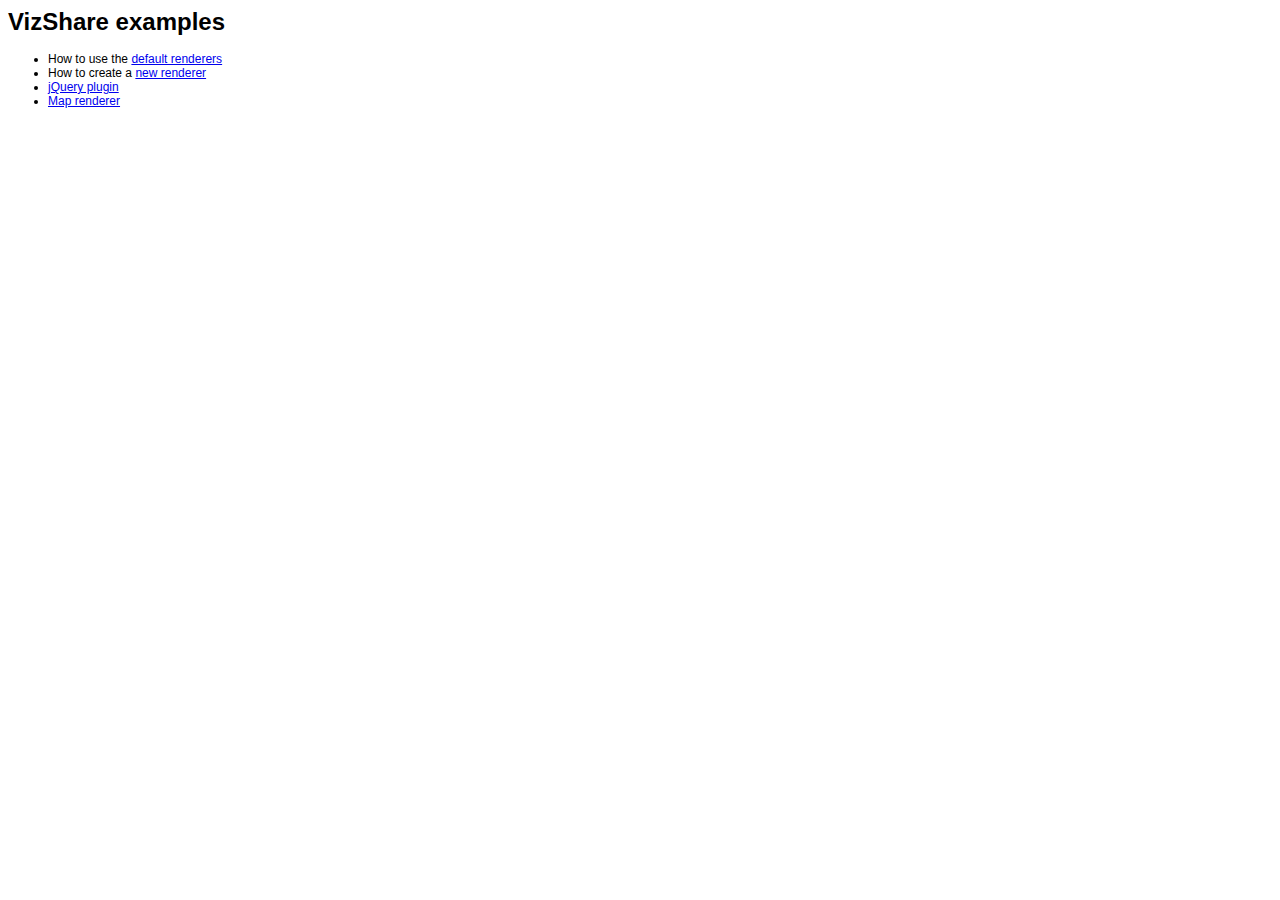
<file: examples/index.html>
<html>
    <head>
        <title>VizShare - Examples</title>
        <link rel="stylesheet" type="text/css" href="css/site.css">
    </head>
    <body>
        <h1>VizShare examples</h1>
        <p>
            <ul>
                <li>
                    How to use the <a href="default_renderers.html">default renderers</a>
                </li>
                <li>
                    How to create a <a href="new_renderer.html">new renderer</a>
                </li>
                <li>
                    <a href="jquery_plugin.html">jQuery plugin</a>
                </li>
                <li>
                    <a href="geo_leaflet.html">Map renderer</a>
                </li>
            </ul>
        </p>
    </body>
</html>
</file>
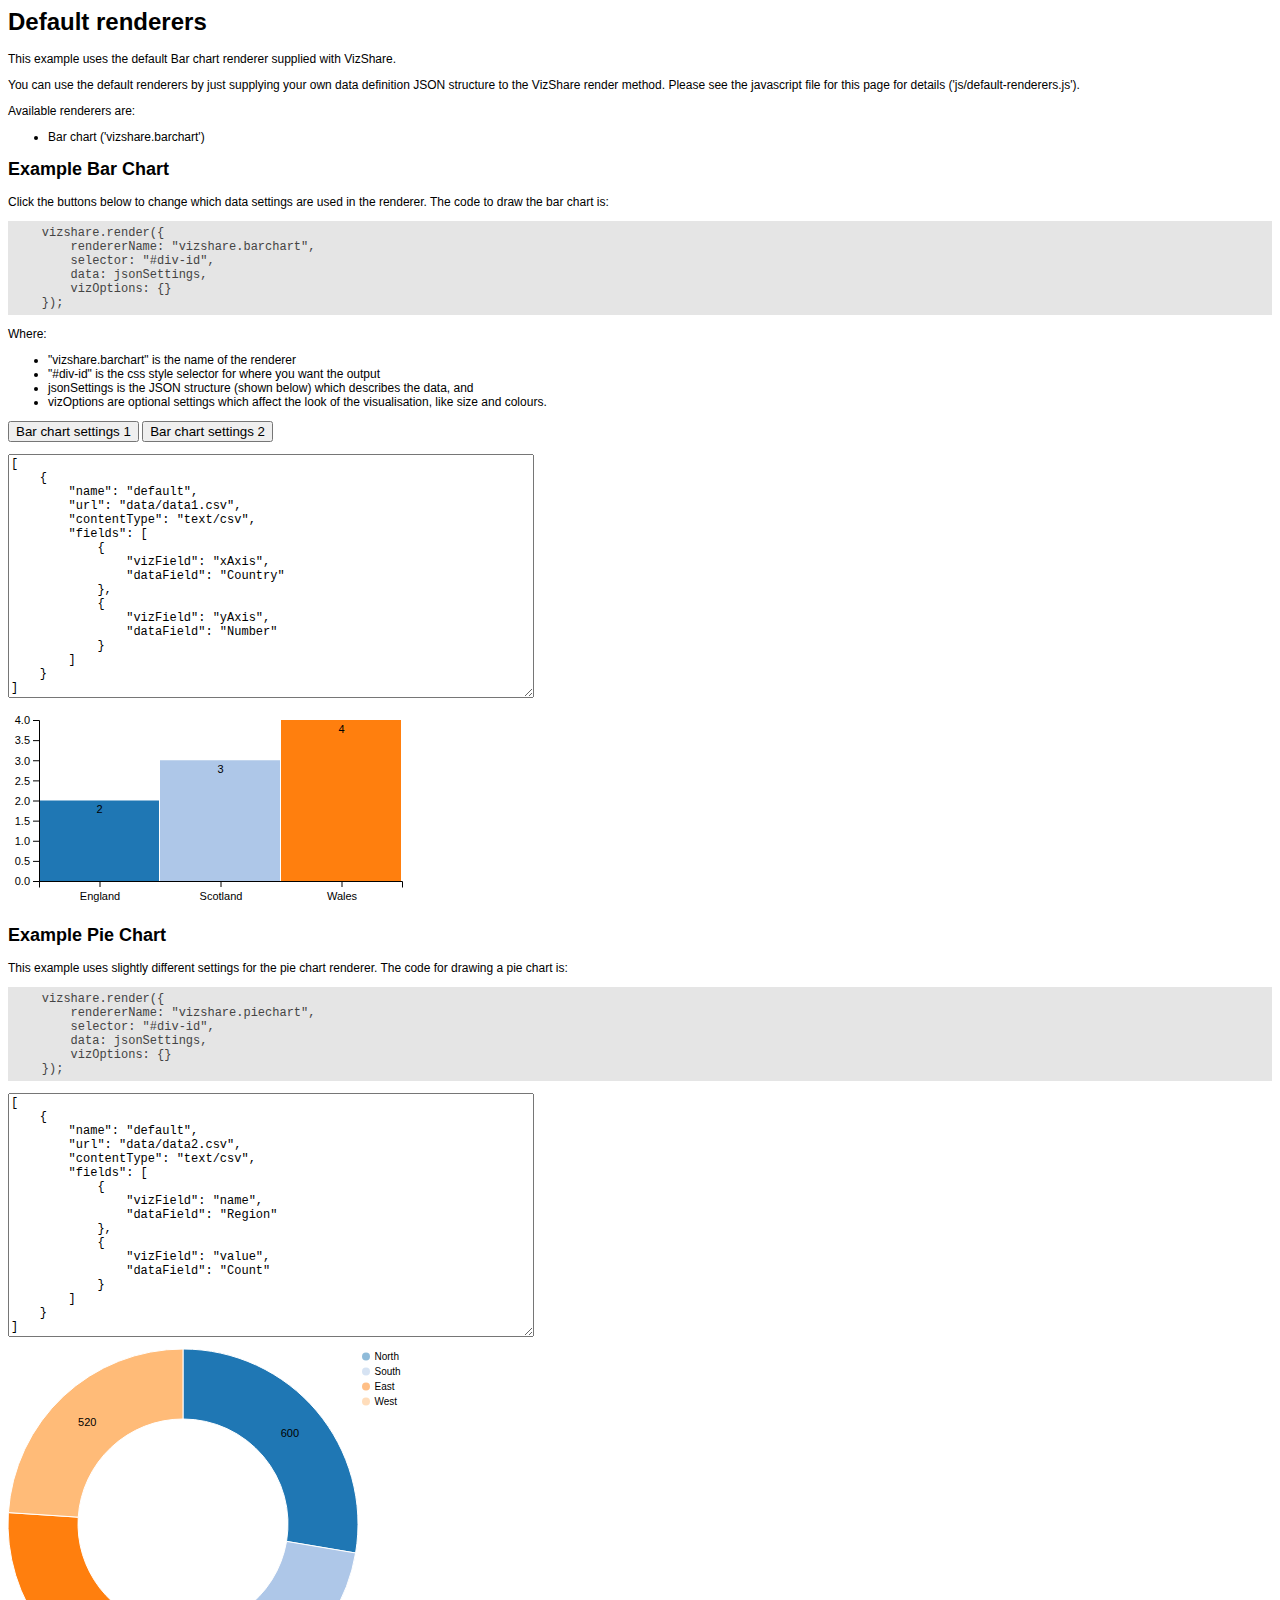
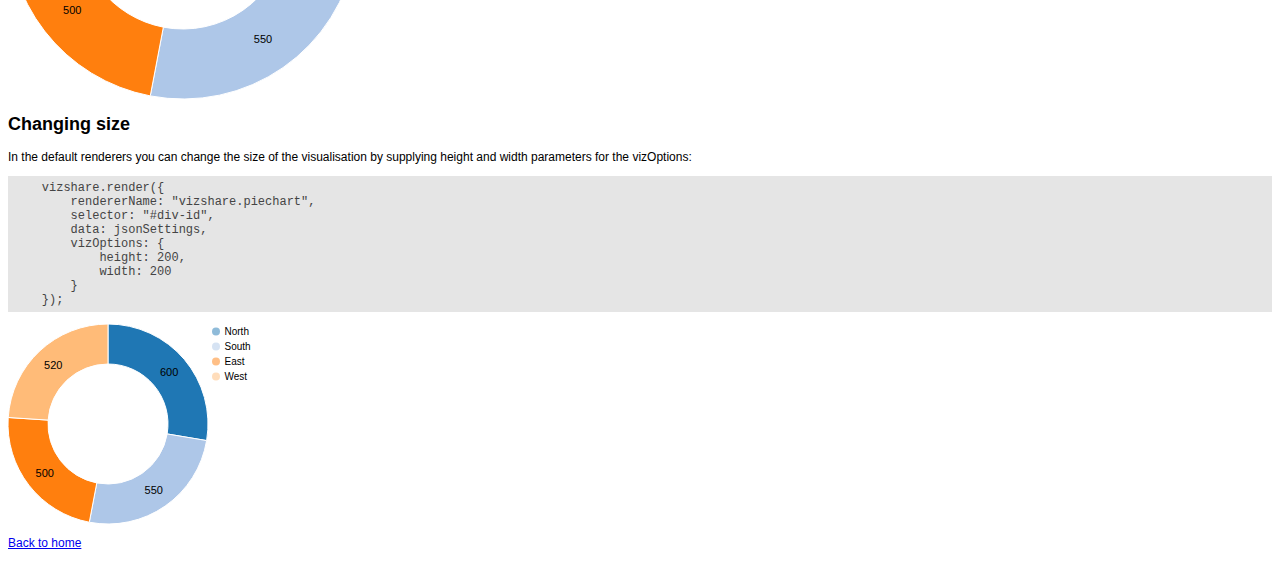
<file: examples/default_renderers.html>
<html>
    <head>
        <title>VizShare - Examples</title>
        <link rel="stylesheet" type="text/css" href="css/site.css">
    </head>
    <body>
        <h1>Default renderers</h1>
        <p>
            This example uses the default Bar chart renderer supplied with VizShare.
        </p>
        <p>
            You can use the default renderers by just supplying your own data definition
            JSON structure to the VizShare render method. Please see the javascript file
            for this page for details ('js/default-renderers.js').
        </p>
        <p>
            Available renderers are:
            <ul>
                <li>Bar chart ('vizshare.barchart')</li>
            </ul>
        </p>
        <h2>Example Bar Chart</h2>
        <p>
            Click the buttons below to change which data settings are used in
            the renderer. The code to draw the bar chart is:
        </p>
        <pre class="code">
    vizshare.render({
        rendererName: "vizshare.barchart",
        selector: "#div-id",
        data: jsonSettings,
        vizOptions: {}
    });</pre>
        <p>
            Where:
            <ul>
                <li>"vizshare.barchart" is the name of the renderer</li>
                <li>"#div-id" is the css style selector for where you want the output</li>
                <li>jsonSettings is the JSON structure (shown below) which describes the data, and</li>
                <li>vizOptions are optional settings which affect the look of the visualisation, like size and colours.</li>
            </ul>
        </p>
        <p>
            <button id="btnSettings1">Bar chart settings 1</button>
            <button id="btnSettings2">Bar chart settings 2</button>
        </p>
        <p>
            <textarea id="settings" class="settings-text" rows="17" cols="70"></textarea>
        </p>
        <div id="output"></div>
        <h2>Example Pie Chart</h2>
        <p>
            This example uses slightly different settings for the pie chart renderer.
            The code for drawing a pie chart is:
            <pre class="code">
    vizshare.render({
        rendererName: "vizshare.piechart",
        selector: "#div-id",
        data: jsonSettings,
        vizOptions: {}
    });</pre>
        </p>
        <p>
            <textarea id="settings-pie" class="settings-text" rows="17" cols="70"></textarea>
        </p>
        <div id="output-pie"></div>

        <h2>Changing size</h2>
        <p>
            In the default renderers you can change the size of the visualisation by
            supplying height and width parameters for the vizOptions:
            <pre class="code">
    vizshare.render({
        rendererName: "vizshare.piechart",
        selector: "#div-id",
        data: jsonSettings,
        vizOptions: {
            height: 200,
            width: 200
        }
    });</pre>
        </p>
        <div id="output-pie-small"></div>

        <p>
            <a href="index.html">Back to home</a>
        </p>

        <!-- Scripts -->
        <script src="js/jquery-1.7.1.js"></script>
        <script src="../lib/d3.min.js"></script>
        <script src="../lib/vega.min.js"></script>
        <script src="../vizshare-0.1.0.js"></script>
        <script src="../lib/vizshare-renderers-0.1.0.js"></script>
        <script src="js/default-renderers.js"></script>
    </body>
</html>
</file>
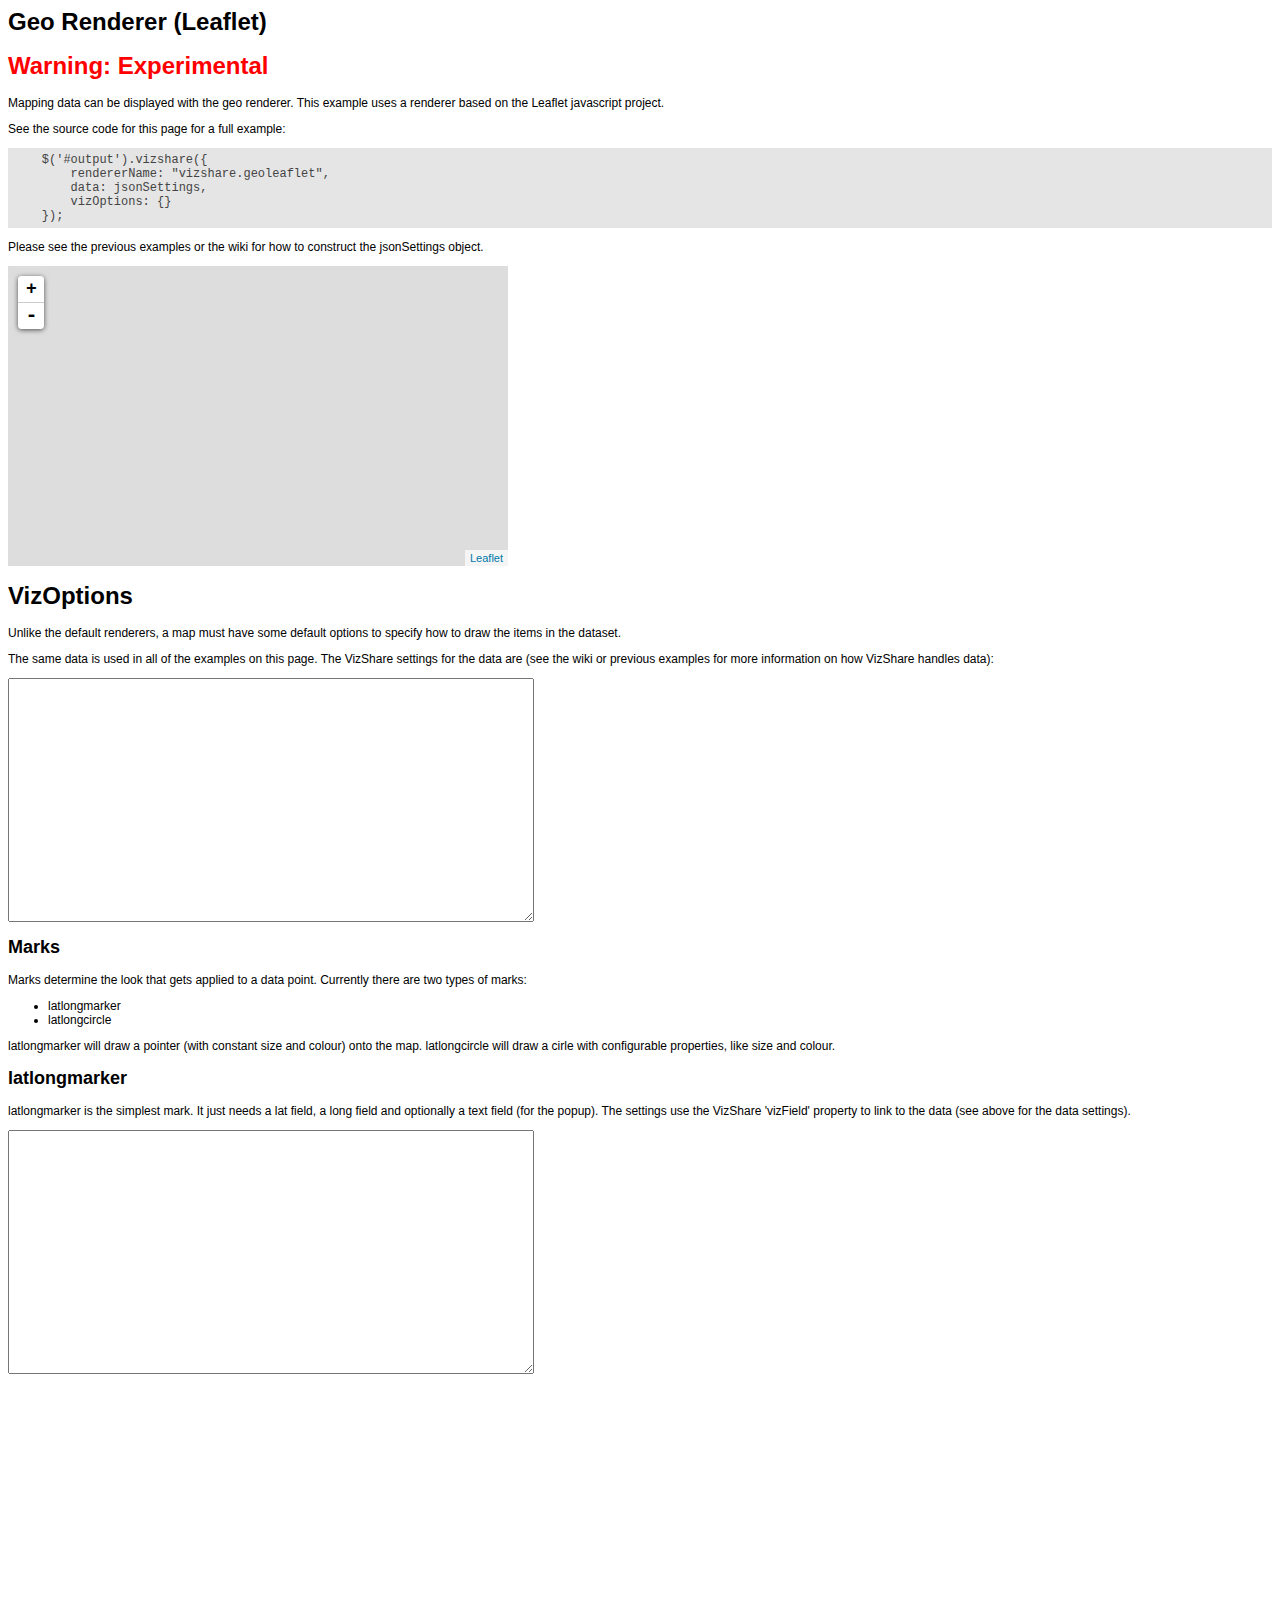
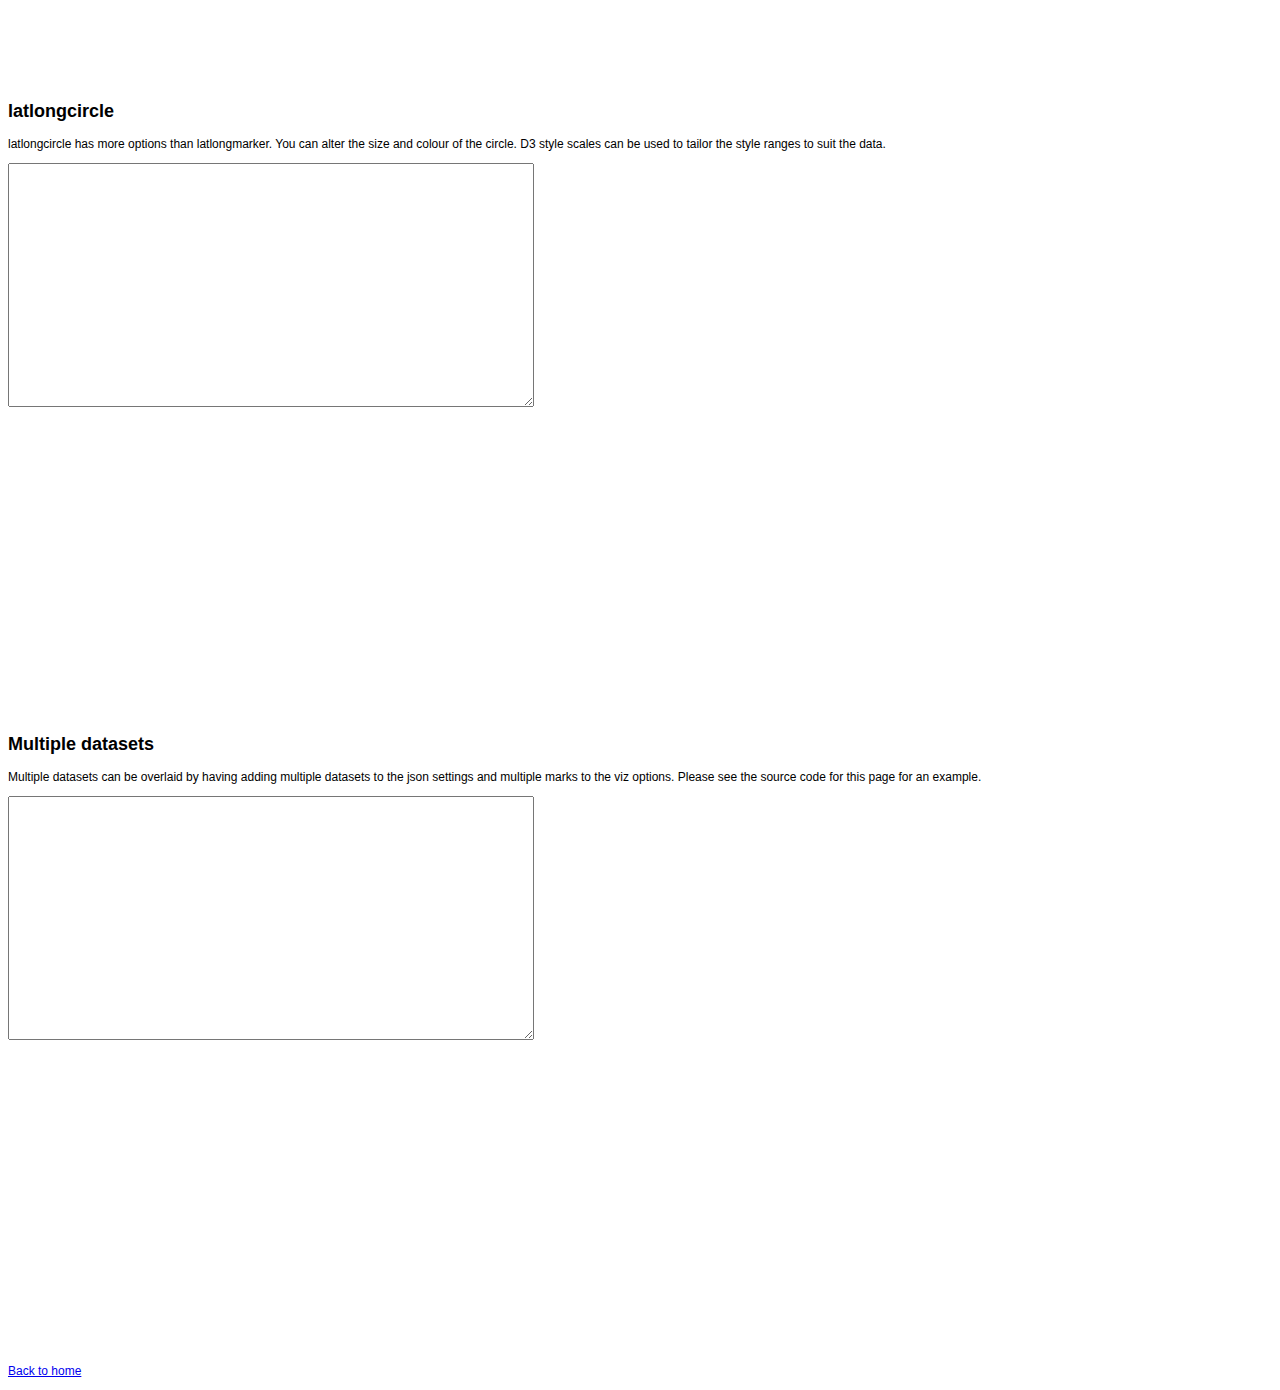
<file: examples/geo_leaflet.html>
<html>
    <head>
        <title>VizShare - Examples</title>
        <link rel="stylesheet" type="text/css" href="css/site.css">
        <link rel="stylesheet" href="../lib/leaflet-0.7.3/leaflet.css" />
    </head>
    <body>
        <h1>Geo Renderer (Leaflet)</h1>
        <h1 style="color: Red">Warning: Experimental</h1>
        <p>
            Mapping data can be displayed with the geo renderer. This example
            uses a renderer based on the Leaflet javascript project.
        </p>
        <p>
            See the source code for this page for a full example:
        </p>
        <pre class="code">
    $('#output').vizshare({
        rendererName: "vizshare.geoleaflet",
        data: jsonSettings,
        vizOptions: {}
    });</pre>
        <p>
            Please see the previous examples or the wiki for how to construct 
            the jsonSettings object.
        </p>
        <div id="output" style="height:300px;width:500px"></div>

        <h1>VizOptions</h1>
        <p>
            Unlike the default renderers, a map must have some default options to
            specify how to draw the items in the dataset.
        </p>
        <p>
            The same data is used in all of the examples on this page. The VizShare
            settings for the data are (see the wiki or previous examples for more
            information on how VizShare handles data):
        </p>
        <p>
            <textarea id="data-settings" class="settings-text" rows="17" cols="70"></textarea>
        </p>

        <h2>Marks</h2>
        <p>
            Marks determine the look that gets applied to a data point. Currently
            there are two types of marks:
            <ul>
                <li>latlongmarker</li>
                <li>latlongcircle</li>
            </ul>
            latlongmarker will draw a pointer (with constant size and colour) onto
            the map. latlongcircle will draw a cirle with configurable properties,
            like size and colour. 
        </p>

        <h2>latlongmarker</h2>
        <p>
            latlongmarker is the simplest mark. It just needs a lat field,
            a long field and optionally a text field (for the popup). The settings
            use the VizShare 'vizField' property to link to the data (see above for
            the data settings). 
        </p>
        <p>
            <textarea id="settings-marker" class="settings-text" rows="17" cols="70"></textarea>
            <div id="output-marker" style="height:300px;width:500px"></div>
        </p>

        <h2>latlongcircle</h2>
        <p>
            latlongcircle has more options than latlongmarker. You can alter the size and colour
            of the circle. D3 style scales can be used to tailor the style ranges to suit the
            data. 
        </p>
        <p>
            <textarea id="settings-circle" class="settings-text" rows="17" cols="70"></textarea>
            <div id="output-circle" style="height:300px;width:500px"></div>
        </p>

        <h2>Multiple datasets</h2>
        <p>
            Multiple datasets can be overlaid by having adding multiple datasets to the json
            settings and multiple marks to the viz options. Please see the source code for this
            page for an example.
        </p>
        <p>
            <textarea id="settings-multidata" class="settings-text" rows="17" cols="70"></textarea>
            <div id="output-multidata" style="height:300px;width:500px"></div>
        </p>

        <p>
            <a href="index.html">Back to home</a>
        </p>

        <!-- Scripts -->
        <script src="js/jquery-1.7.1.js"></script>
        <script src="../lib/d3.min.js"></script>
        <script src="http://d3js.org/queue.v1.min.js"></script>
        <!--<script src="../lib/vega.min.js"></script>-->
        <script src="../lib/leaflet-0.7.3/leaflet.js"></script>
        <script src="../vizshare-0.1.0.js"></script>
        <script src="../lib/vizshare-renderer-geoleaflet-0.1.0.js"></script>
        <script>
            $(document).ready(function () {
                // Set the data mapping
                var jsonSettings = {}, 
                    vizOptionsCircle = {},
                    vizOptionsMarker = {};

                jsonSettings = [
                    {
                        "name": "default",
                        "url": "data/geo_data.csv",
                        "contentType": "text/csv",
                        "fields": [
                            {
                                "vizField": "lat",
                                "dataField": "Lat"
                            },
                            {
                                "vizField": "long",
                                "dataField": "Long"
                            },
                            {
                                "vizField": "title",
                                "dataField": "Name"
                            },
                            {
                                "vizField": "value",
                                "dataField": "Value"
                            }
                        ]
                    }
                ];

                vizOptionsMarker = {
                    "marks": [
                        {
                            "type": "latlongmarker",
                            "from": {"data": "default"},
                            "properties": {
                                "enter": {
                                    "lat": {"vizField": "lat"},
                                    "long": {"vizField": "long"},
                                    "text": {"vizField": "title"}
                                }
                            }
                        }
                    ]
                };

                vizOptionsCircle = {
                    "scales": [
                        {
                            "name": "area",
                            "type": "linear",
                            "domain": {"data": "default", "vizField": "value"},
                            "range": [50000, 100000]
                        },
                        {
                            "name": "onetoten",
                            "type": "linear",
                            "domain": [1, 10],
                            "range": [50000, 1000000]
                        },
                        {
                            "name": "colours",
                            "type": "linear",
                            "domain": {"data": "default", "vizField": "value"},
                            "range": ["red", "blue"]
                        },
                        {
                            "name": "coloursonetoten",
                            "type": "linear",
                            "domain": [1, 10],
                            "range": ["red", "blue"]
                        }
                    ],
                    "marks": [
                        {
                            "type": "latlongcircle",
                            "from": {"data": "default"},
                            "properties": {
                                "enter": {
                                    "lat": {"vizField": "lat"},
                                    "long": {"vizField": "long"},
                                    "size": {"scale": "onetoten", "vizField": "value"},
                                    "text": {"vizField": "title"},
                                    "fill": {"scale": "colours", "vizField": "value"}
                                }
                            }
                        }
                    ]
                };

                // Render with jQuery plugin
                $('#output').vizshare({
                    rendererName: "vizshare.geoleaflet",
                    data: jsonSettings,
                    vizOptions: vizOptionsCircle
                });

                // Show demo settings
                var settingsStr = JSON.stringify(jsonSettings, null, 4);
                $("#data-settings").text(settingsStr);

                // Marker
                settingsStr = JSON.stringify(vizOptionsMarker, null, 4);
                $("#settings-marker").text(settingsStr);
                $('#output-marker').vizshare({
                    rendererName: "vizshare.geoleaflet",
                    data: jsonSettings,
                    vizOptions: vizOptionsMarker
                });

                // Circle
                settingsStr = JSON.stringify(vizOptionsCircle, null, 4);
                $("#settings-circle").text(settingsStr);
                $('#output-circle').vizshare({
                    rendererName: "vizshare.geoleaflet",
                    data: jsonSettings,
                    vizOptions: vizOptionsCircle
                });

                // Multidata
                jsonSettingsMultiData = [
                    {
                        "name": "default",
                        "url": "data/geo_data.csv",
                        "contentType": "text/csv",
                        "fields": [
                            {
                                "vizField": "lat",
                                "dataField": "Lat"
                            },
                            {
                                "vizField": "long",
                                "dataField": "Long"
                            },
                            {
                                "vizField": "title",
                                "dataField": "Name"
                            },
                            {
                                "vizField": "value",
                                "dataField": "Value"
                            }
                        ]
                    },
                    {
                        "name": "second",
                        "url": "data/geo_data2.csv",
                        "contentType": "text/csv",
                        "fields": [
                            {
                                "vizField": "lat",
                                "dataField": "Lat"
                            },
                            {
                                "vizField": "long",
                                "dataField": "Long"
                            },
                            {
                                "vizField": "title",
                                "dataField": "Name"
                            },
                            {
                                "vizField": "value",
                                "dataField": "Value"
                            }
                        ]
                    }
                ];

                var vizOptionsMultiData = {
                    "scales": [
                        {
                            "name": "area",
                            "type": "linear",
                            "domain": {"data": "default", "vizField": "value"},
                            "range": [50000, 100000]
                        },
                        {
                            "name": "onetoten",
                            "type": "linear",
                            "domain": [1, 10],
                            "range": [50000, 1000000]
                        },
                        {
                            "name": "colours",
                            "type": "linear",
                            "domain": {"data": "default", "vizField": "value"},
                            "range": ["red", "red"]
                        },
                        {
                            "name": "colours2",
                            "type": "linear",
                            "domain": {"data": "default", "vizField": "value"},
                            "range": ["blue", "blue"]
                        },
                        {
                            "name": "coloursonetoten",
                            "type": "linear",
                            "domain": [1, 10],
                            "range": ["red", "blue"]
                        }
                    ],
                    "marks": [
                        {
                            "type": "latlongcircle",
                            "from": {"data": "default"},
                            "properties": {
                                "enter": {
                                    "lat": {"vizField": "lat"},
                                    "long": {"vizField": "long"},
                                    //"size": {"scale": "onetoten", "vizField": "value"},
                                    "text": {"vizField": "title"},
                                    "fill": {"scale": "colours", "vizField": "value"}
                                }
                            }
                        },
                        {
                            "type": "latlongcircle",
                            "from": {"data": "second"},
                            "properties": {
                                "enter": {
                                    "lat": {"vizField": "lat"},
                                    "long": {"vizField": "long"},
                                    //"size": {"scale": "onetoten", "vizField": "value"},
                                    "text": {"vizField": "title"},
                                    "fill": {"scale": "colours2", "vizField": "value"}
                                }
                            }
                        }
                    ]
                };


                settingsStr = JSON.stringify(vizOptionsMultiData, null, 4);
                $("#settings-multidata").text(settingsStr);
                $('#output-multidata').vizshare({
                    rendererName: "vizshare.geoleaflet",
                    data: jsonSettingsMultiData,
                    vizOptions: vizOptionsMultiData
                });
            });
        </script>
    </body>
</html>
</file>
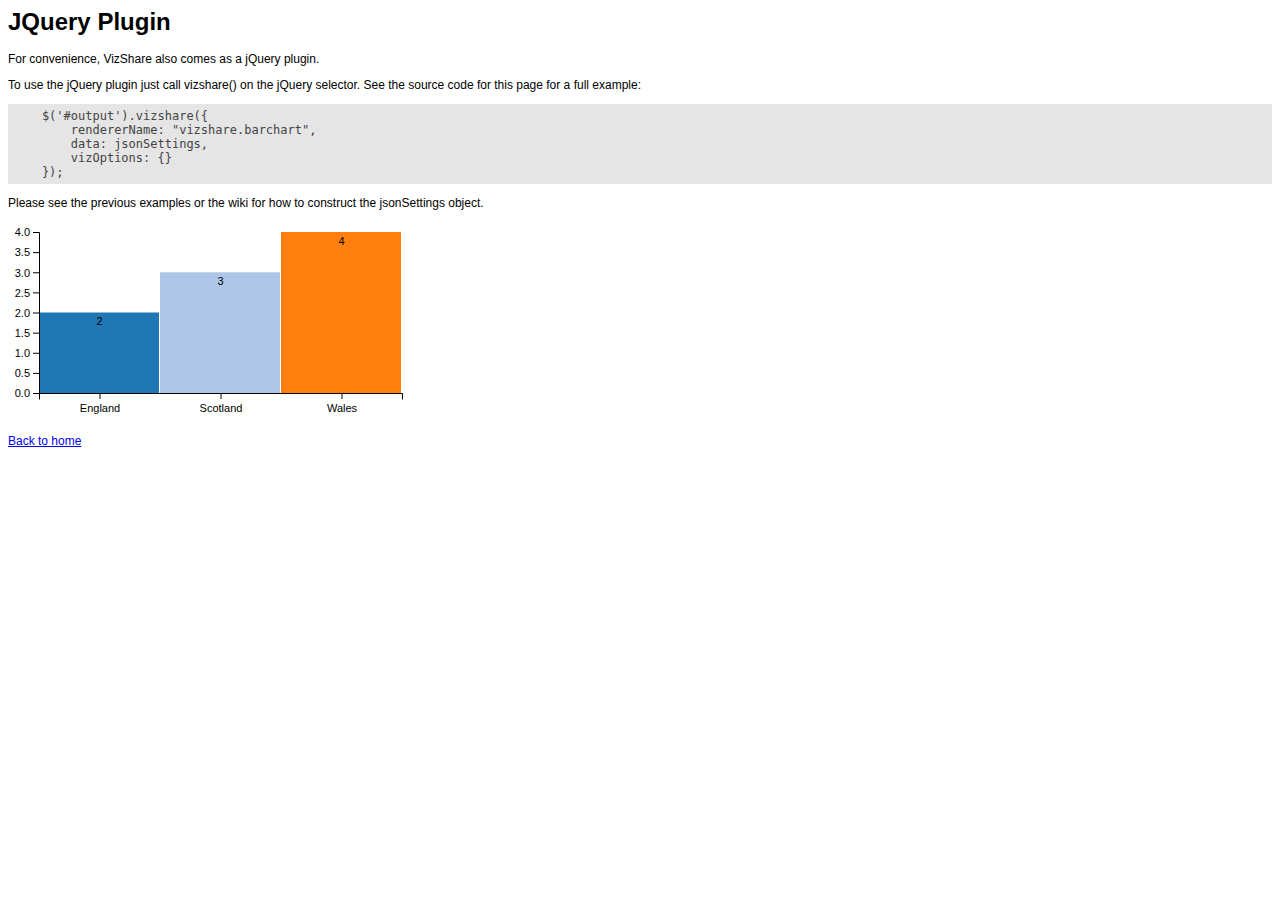
<file: examples/jquery_plugin.html>
<html>
    <head>
        <title>VizShare - Examples</title>
        <link rel="stylesheet" type="text/css" href="css/site.css">
    </head>
    <body>
        <h1>JQuery Plugin</h1>
        <p>
            For convenience, VizShare also comes as a jQuery plugin.
        </p>
        <p>
            To use the jQuery plugin just call vizshare() on the 
            jQuery selector. See the source code for this page for 
            a full example:
        </p>
        <pre class="code">
    $('#output').vizshare({
        rendererName: "vizshare.barchart",
        data: jsonSettings,
        vizOptions: {}
    });</pre>
        <p>
            Please see the previous examples or the wiki for how to construct 
            the jsonSettings object.
        </p>
        <div id="output"></div>

        <p>
            <a href="index.html">Back to home</a>
        </p>

        <!-- Scripts -->
        <script src="js/jquery-1.7.1.js"></script>
        <script src="../lib/d3.min.js"></script>
        <script src="../lib/vega.min.js"></script>
        <script src="../vizshare-0.1.0.js"></script>
        <script src="../lib/vizshare-renderers-0.1.0.js"></script>
        <script>
            $(document).ready(function () {
                // Set the data mapping
                var jsonSettings = [
                    {
                        "name": "default",
                        "url": "data/data1.csv",
                        "contentType": "text/csv",
                        "fields": [
                            {
                                "vizField": "xAxis",
                                "dataField": "Country"
                            },
                            {
                                "vizField": "yAxis",
                                "dataField": "Number"
                            }
                        ]
                    }
                ];

                // Render with jQuery plugin
                $('#output').vizshare({
                    rendererName: "vizshare.barchart",
                    data: jsonSettings,
                    vizOptions: {}
                });
            });
        </script>
    </body>
</html>
</file>
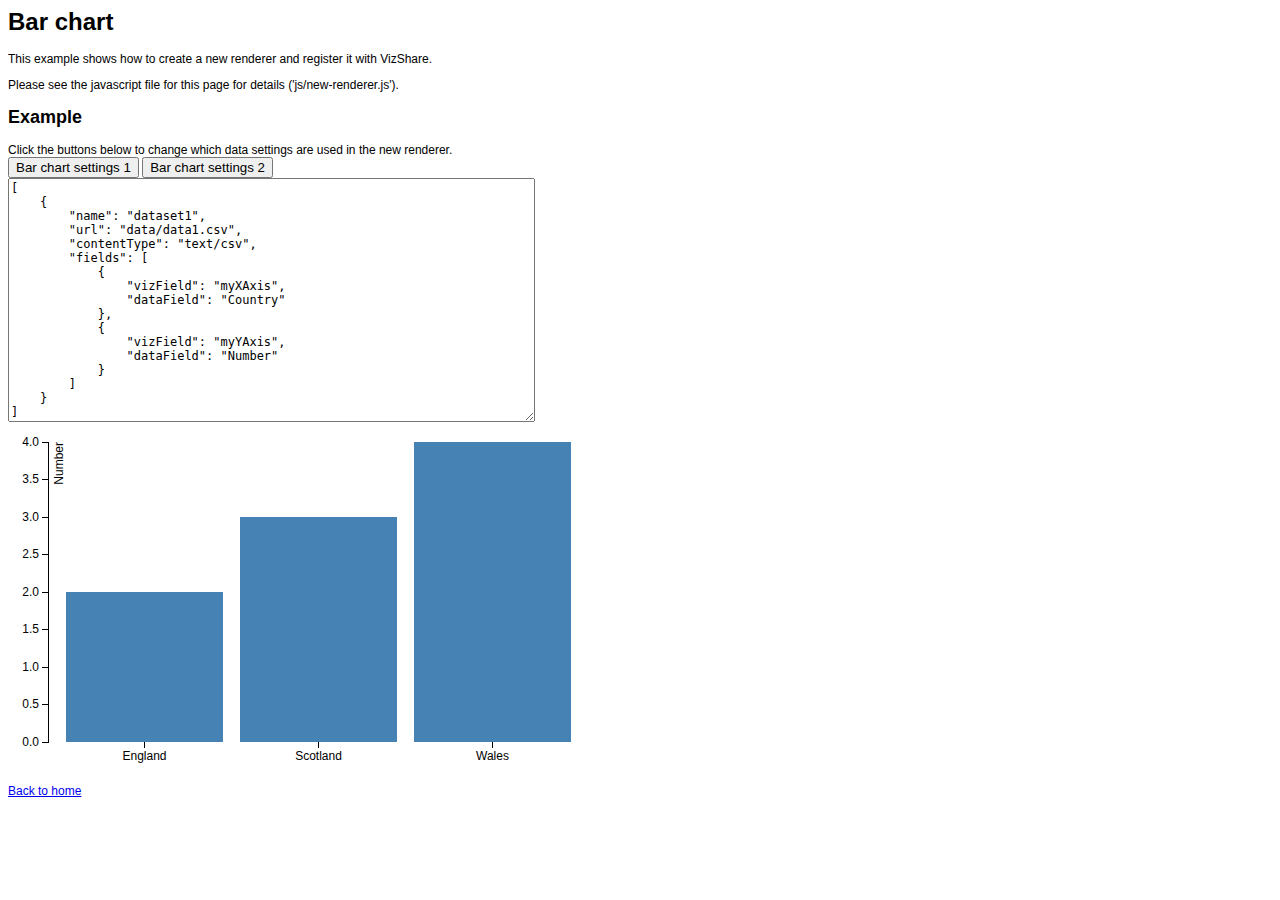
<file: examples/new_renderer.html>
<html>
    <head>
        <title>VizShare - Examples</title>
        <link rel="stylesheet" type="text/css" href="css/site.css">
        <style>

            .axis path,
            .axis line {
              fill: none;
              stroke: #000;
              shape-rendering: crispEdges;
            }

            .x.axis path {
              display: none;
            }

            .line {
              fill: none;
              stroke: steelblue;
              stroke-width: 1.5px;
            }

            .bar {
              fill: steelblue;
            }

            .settings-text {
                width: "600px";
            }

        </style>
    </head>
    <body>
        <h1>Bar chart</h1>
        <p>
            This example shows how to create a new renderer and register it with VizShare.
        </p>
        <p>
            Please see the javascript file for this page for details ('js/new-renderer.js').
        </p>
        <h2>Example</h2>
        <div>
          Click the buttons below to change which data settings are used in
          the new renderer.
        </div>
        <div>
            <button id="btnSettings1">Bar chart settings 1</button>
            <button id="btnSettings2">Bar chart settings 2</button>
        </div>
        <div>
            <textarea id="settings" class="settings-text" rows="17" cols="70"></textarea>
        </div>
        <div id="output"></div>

        <p>
            <a href="index.html">Back to home</a>
        </p>

        <!-- Scripts -->
        <script src="js/jquery-1.7.1.js"></script>
        <script src="../lib/d3.min.js"></script>
        <script src="../vizshare-0.1.0.js"></script>
        <script src="js/new-renderer.js"></script>
    </body>
</html>
</file>
<file: examples/css/site.css>
body {
    font: 12px sans-serif;
}

.code {
    font: 12px monospace;
    background-color: #e5e5e5;
    padding: 5px;
    color: #444444;
}

.settings-text {
	font-size: 12px;
}
</file>
<file: lib/leaflet-0.7.3/leaflet.css>
/* required styles */

.leaflet-map-pane,
.leaflet-tile,
.leaflet-marker-icon,
.leaflet-marker-shadow,
.leaflet-tile-pane,
.leaflet-tile-container,
.leaflet-overlay-pane,
.leaflet-shadow-pane,
.leaflet-marker-pane,
.leaflet-popup-pane,
.leaflet-overlay-pane svg,
.leaflet-zoom-box,
.leaflet-image-layer,
.leaflet-layer {
	position: absolute;
	left: 0;
	top: 0;
	}
.leaflet-container {
	overflow: hidden;
	-ms-touch-action: none;
	}
.leaflet-tile,
.leaflet-marker-icon,
.leaflet-marker-shadow {
	-webkit-user-select: none;
	   -moz-user-select: none;
	        user-select: none;
	-webkit-user-drag: none;
	}
.leaflet-marker-icon,
.leaflet-marker-shadow {
	display: block;
	}
/* map is broken in FF if you have max-width: 100% on tiles */
.leaflet-container img {
	max-width: none !important;
	}
/* stupid Android 2 doesn't understand "max-width: none" properly */
.leaflet-container img.leaflet-image-layer {
	max-width: 15000px !important;
	}
.leaflet-tile {
	filter: inherit;
	visibility: hidden;
	}
.leaflet-tile-loaded {
	visibility: inherit;
	}
.leaflet-zoom-box {
	width: 0;
	height: 0;
	}
/* workaround for https://bugzilla.mozilla.org/show_bug.cgi?id=888319 */
.leaflet-overlay-pane svg {
	-moz-user-select: none;
	}

.leaflet-tile-pane    { z-index: 2; }
.leaflet-objects-pane { z-index: 3; }
.leaflet-overlay-pane { z-index: 4; }
.leaflet-shadow-pane  { z-index: 5; }
.leaflet-marker-pane  { z-index: 6; }
.leaflet-popup-pane   { z-index: 7; }

.leaflet-vml-shape {
	width: 1px;
	height: 1px;
	}
.lvml {
	behavior: url(#default#VML);
	display: inline-block;
	position: absolute;
	}


/* control positioning */

.leaflet-control {
	position: relative;
	z-index: 7;
	pointer-events: auto;
	}
.leaflet-top,
.leaflet-bottom {
	position: absolute;
	z-index: 1000;
	pointer-events: none;
	}
.leaflet-top {
	top: 0;
	}
.leaflet-right {
	right: 0;
	}
.leaflet-bottom {
	bottom: 0;
	}
.leaflet-left {
	left: 0;
	}
.leaflet-control {
	float: left;
	clear: both;
	}
.leaflet-right .leaflet-control {
	float: right;
	}
.leaflet-top .leaflet-control {
	margin-top: 10px;
	}
.leaflet-bottom .leaflet-control {
	margin-bottom: 10px;
	}
.leaflet-left .leaflet-control {
	margin-left: 10px;
	}
.leaflet-right .leaflet-control {
	margin-right: 10px;
	}


/* zoom and fade animations */

.leaflet-fade-anim .leaflet-tile,
.leaflet-fade-anim .leaflet-popup {
	opacity: 0;
	-webkit-transition: opacity 0.2s linear;
	   -moz-transition: opacity 0.2s linear;
	     -o-transition: opacity 0.2s linear;
	        transition: opacity 0.2s linear;
	}
.leaflet-fade-anim .leaflet-tile-loaded,
.leaflet-fade-anim .leaflet-map-pane .leaflet-popup {
	opacity: 1;
	}

.leaflet-zoom-anim .leaflet-zoom-animated {
	-webkit-transition: -webkit-transform 0.25s cubic-bezier(0,0,0.25,1);
	   -moz-transition:    -moz-transform 0.25s cubic-bezier(0,0,0.25,1);
	     -o-transition:      -o-transform 0.25s cubic-bezier(0,0,0.25,1);
	        transition:         transform 0.25s cubic-bezier(0,0,0.25,1);
	}
.leaflet-zoom-anim .leaflet-tile,
.leaflet-pan-anim .leaflet-tile,
.leaflet-touching .leaflet-zoom-animated {
	-webkit-transition: none;
	   -moz-transition: none;
	     -o-transition: none;
	        transition: none;
	}

.leaflet-zoom-anim .leaflet-zoom-hide {
	visibility: hidden;
	}


/* cursors */

.leaflet-clickable {
	cursor: pointer;
	}
.leaflet-container {
	cursor: -webkit-grab;
	cursor:    -moz-grab;
	}
.leaflet-popup-pane,
.leaflet-control {
	cursor: auto;
	}
.leaflet-dragging .leaflet-container,
.leaflet-dragging .leaflet-clickable {
	cursor: move;
	cursor: -webkit-grabbing;
	cursor:    -moz-grabbing;
	}


/* visual tweaks */

.leaflet-container {
	background: #ddd;
	outline: 0;
	}
.leaflet-container a {
	color: #0078A8;
	}
.leaflet-container a.leaflet-active {
	outline: 2px solid orange;
	}
.leaflet-zoom-box {
	border: 2px dotted #38f;
	background: rgba(255,255,255,0.5);
	}


/* general typography */
.leaflet-container {
	font: 12px/1.5 "Helvetica Neue", Arial, Helvetica, sans-serif;
	}


/* general toolbar styles */

.leaflet-bar {
	box-shadow: 0 1px 5px rgba(0,0,0,0.65);
	border-radius: 4px;
	}
.leaflet-bar a,
.leaflet-bar a:hover {
	background-color: #fff;
	border-bottom: 1px solid #ccc;
	width: 26px;
	height: 26px;
	line-height: 26px;
	display: block;
	text-align: center;
	text-decoration: none;
	color: black;
	}
.leaflet-bar a,
.leaflet-control-layers-toggle {
	background-position: 50% 50%;
	background-repeat: no-repeat;
	display: block;
	}
.leaflet-bar a:hover {
	background-color: #f4f4f4;
	}
.leaflet-bar a:first-child {
	border-top-left-radius: 4px;
	border-top-right-radius: 4px;
	}
.leaflet-bar a:last-child {
	border-bottom-left-radius: 4px;
	border-bottom-right-radius: 4px;
	border-bottom: none;
	}
.leaflet-bar a.leaflet-disabled {
	cursor: default;
	background-color: #f4f4f4;
	color: #bbb;
	}

.leaflet-touch .leaflet-bar a {
	width: 30px;
	height: 30px;
	line-height: 30px;
	}


/* zoom control */

.leaflet-control-zoom-in,
.leaflet-control-zoom-out {
	font: bold 18px 'Lucida Console', Monaco, monospace;
	text-indent: 1px;
	}
.leaflet-control-zoom-out {
	font-size: 20px;
	}

.leaflet-touch .leaflet-control-zoom-in {
	font-size: 22px;
	}
.leaflet-touch .leaflet-control-zoom-out {
	font-size: 24px;
	}


/* layers control */

.leaflet-control-layers {
	box-shadow: 0 1px 5px rgba(0,0,0,0.4);
	background: #fff;
	border-radius: 5px;
	}
.leaflet-control-layers-toggle {
	background-image: url(images/layers.png);
	width: 36px;
	height: 36px;
	}
.leaflet-retina .leaflet-control-layers-toggle {
	background-image: url(images/layers-2x.png);
	background-size: 26px 26px;
	}
.leaflet-touch .leaflet-control-layers-toggle {
	width: 44px;
	height: 44px;
	}
.leaflet-control-layers .leaflet-control-layers-list,
.leaflet-control-layers-expanded .leaflet-control-layers-toggle {
	display: none;
	}
.leaflet-control-layers-expanded .leaflet-control-layers-list {
	display: block;
	position: relative;
	}
.leaflet-control-layers-expanded {
	padding: 6px 10px 6px 6px;
	color: #333;
	background: #fff;
	}
.leaflet-control-layers-selector {
	margin-top: 2px;
	position: relative;
	top: 1px;
	}
.leaflet-control-layers label {
	display: block;
	}
.leaflet-control-layers-separator {
	height: 0;
	border-top: 1px solid #ddd;
	margin: 5px -10px 5px -6px;
	}


/* attribution and scale controls */

.leaflet-container .leaflet-control-attribution {
	background: #fff;
	background: rgba(255, 255, 255, 0.7);
	margin: 0;
	}
.leaflet-control-attribution,
.leaflet-control-scale-line {
	padding: 0 5px;
	color: #333;
	}
.leaflet-control-attribution a {
	text-decoration: none;
	}
.leaflet-control-attribution a:hover {
	text-decoration: underline;
	}
.leaflet-container .leaflet-control-attribution,
.leaflet-container .leaflet-control-scale {
	font-size: 11px;
	}
.leaflet-left .leaflet-control-scale {
	margin-left: 5px;
	}
.leaflet-bottom .leaflet-control-scale {
	margin-bottom: 5px;
	}
.leaflet-control-scale-line {
	border: 2px solid #777;
	border-top: none;
	line-height: 1.1;
	padding: 2px 5px 1px;
	font-size: 11px;
	white-space: nowrap;
	overflow: hidden;
	-moz-box-sizing: content-box;
	     box-sizing: content-box;

	background: #fff;
	background: rgba(255, 255, 255, 0.5);
	}
.leaflet-control-scale-line:not(:first-child) {
	border-top: 2px solid #777;
	border-bottom: none;
	margin-top: -2px;
	}
.leaflet-control-scale-line:not(:first-child):not(:last-child) {
	border-bottom: 2px solid #777;
	}

.leaflet-touch .leaflet-control-attribution,
.leaflet-touch .leaflet-control-layers,
.leaflet-touch .leaflet-bar {
	box-shadow: none;
	}
.leaflet-touch .leaflet-control-layers,
.leaflet-touch .leaflet-bar {
	border: 2px solid rgba(0,0,0,0.2);
	background-clip: padding-box;
	}


/* popup */

.leaflet-popup {
	position: absolute;
	text-align: center;
	}
.leaflet-popup-content-wrapper {
	padding: 1px;
	text-align: left;
	border-radius: 12px;
	}
.leaflet-popup-content {
	margin: 13px 19px;
	line-height: 1.4;
	}
.leaflet-popup-content p {
	margin: 18px 0;
	}
.leaflet-popup-tip-container {
	margin: 0 auto;
	width: 40px;
	height: 20px;
	position: relative;
	overflow: hidden;
	}
.leaflet-popup-tip {
	width: 17px;
	height: 17px;
	padding: 1px;

	margin: -10px auto 0;

	-webkit-transform: rotate(45deg);
	   -moz-transform: rotate(45deg);
	    -ms-transform: rotate(45deg);
	     -o-transform: rotate(45deg);
	        transform: rotate(45deg);
	}
.leaflet-popup-content-wrapper,
.leaflet-popup-tip {
	background: white;

	box-shadow: 0 3px 14px rgba(0,0,0,0.4);
	}
.leaflet-container a.leaflet-popup-close-button {
	position: absolute;
	top: 0;
	right: 0;
	padding: 4px 4px 0 0;
	text-align: center;
	width: 18px;
	height: 14px;
	font: 16px/14px Tahoma, Verdana, sans-serif;
	color: #c3c3c3;
	text-decoration: none;
	font-weight: bold;
	background: transparent;
	}
.leaflet-container a.leaflet-popup-close-button:hover {
	color: #999;
	}
.leaflet-popup-scrolled {
	overflow: auto;
	border-bottom: 1px solid #ddd;
	border-top: 1px solid #ddd;
	}

.leaflet-oldie .leaflet-popup-content-wrapper {
	zoom: 1;
	}
.leaflet-oldie .leaflet-popup-tip {
	width: 24px;
	margin: 0 auto;

	-ms-filter: "progid:DXImageTransform.Microsoft.Matrix(M11=0.70710678, M12=0.70710678, M21=-0.70710678, M22=0.70710678)";
	filter: progid:DXImageTransform.Microsoft.Matrix(M11=0.70710678, M12=0.70710678, M21=-0.70710678, M22=0.70710678);
	}
.leaflet-oldie .leaflet-popup-tip-container {
	margin-top: -1px;
	}

.leaflet-oldie .leaflet-control-zoom,
.leaflet-oldie .leaflet-control-layers,
.leaflet-oldie .leaflet-popup-content-wrapper,
.leaflet-oldie .leaflet-popup-tip {
	border: 1px solid #999;
	}


/* div icon */

.leaflet-div-icon {
	background: #fff;
	border: 1px solid #666;
	}
</file>
